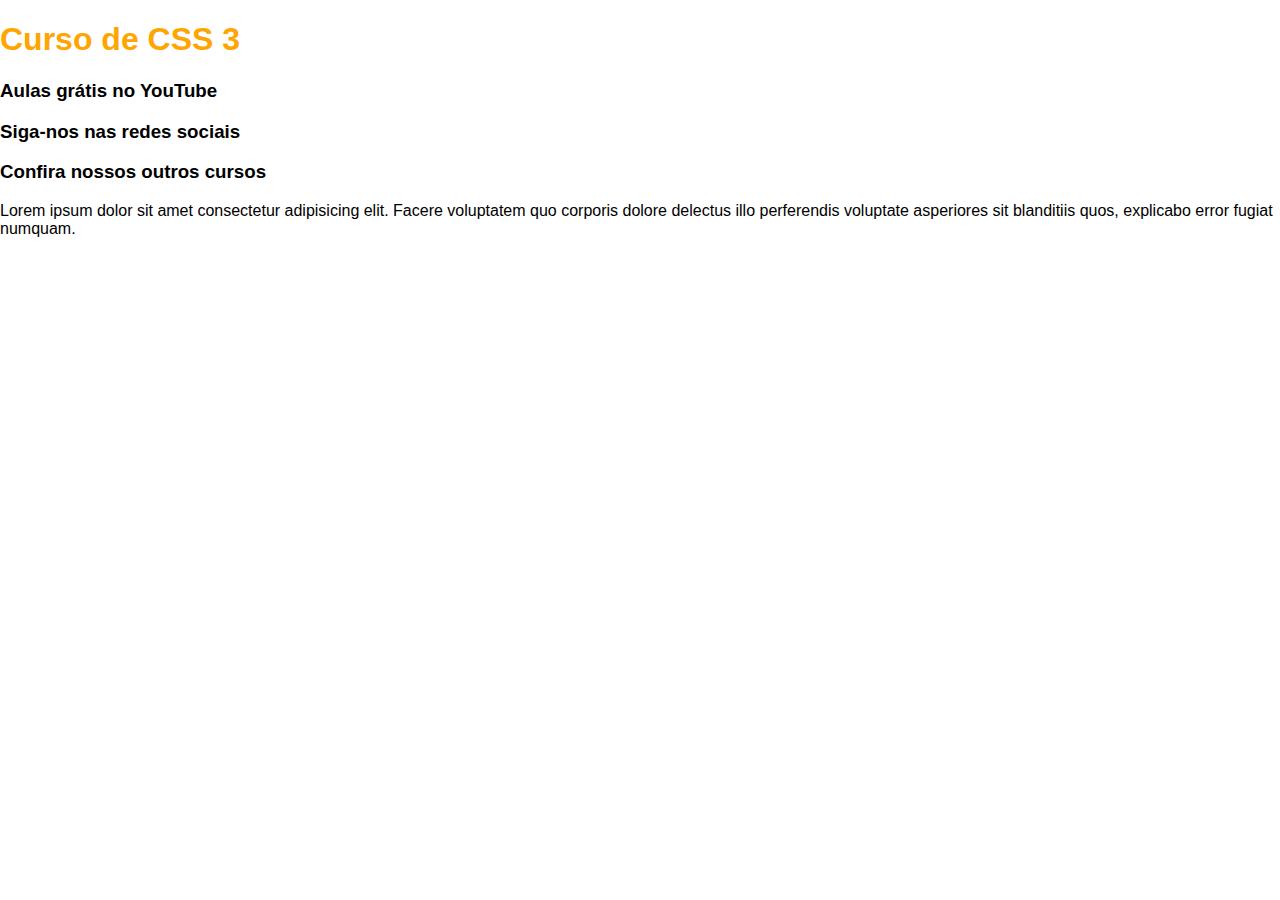
<file: css/css3-curso-completo/index.html>
<!DOCTYPE html>
<html lang="en">
<head>
    <meta charset="UTF-8">
    <meta name="viewport" content="width=device-width, initial-scale=1.0">
    <meta http-equiv="X-UA-Compatible" content="ie=edge">
    <link rel="stylesheet" href="css/style.css">

    <title>Curso de CSS3</title>

</head>
<body>
    <h1 id="titulo" style="color: orange;">Curso de CSS 3</h1>
    <h3 class="cor tamanho">Aulas grátis no YouTube</h3>
    <h3 class="fundo cor">Siga-nos nas redes sociais</h3>
    <h3 class="tamanho fundo">Confira nossos outros cursos</h3>
    <p>Lorem ipsum dolor sit amet consectetur adipisicing elit. Facere voluptatem quo corporis dolore delectus illo perferendis voluptate asperiores sit blanditiis quos, explicabo error fugiat numquam.</p>
</body>
</html>
</file>
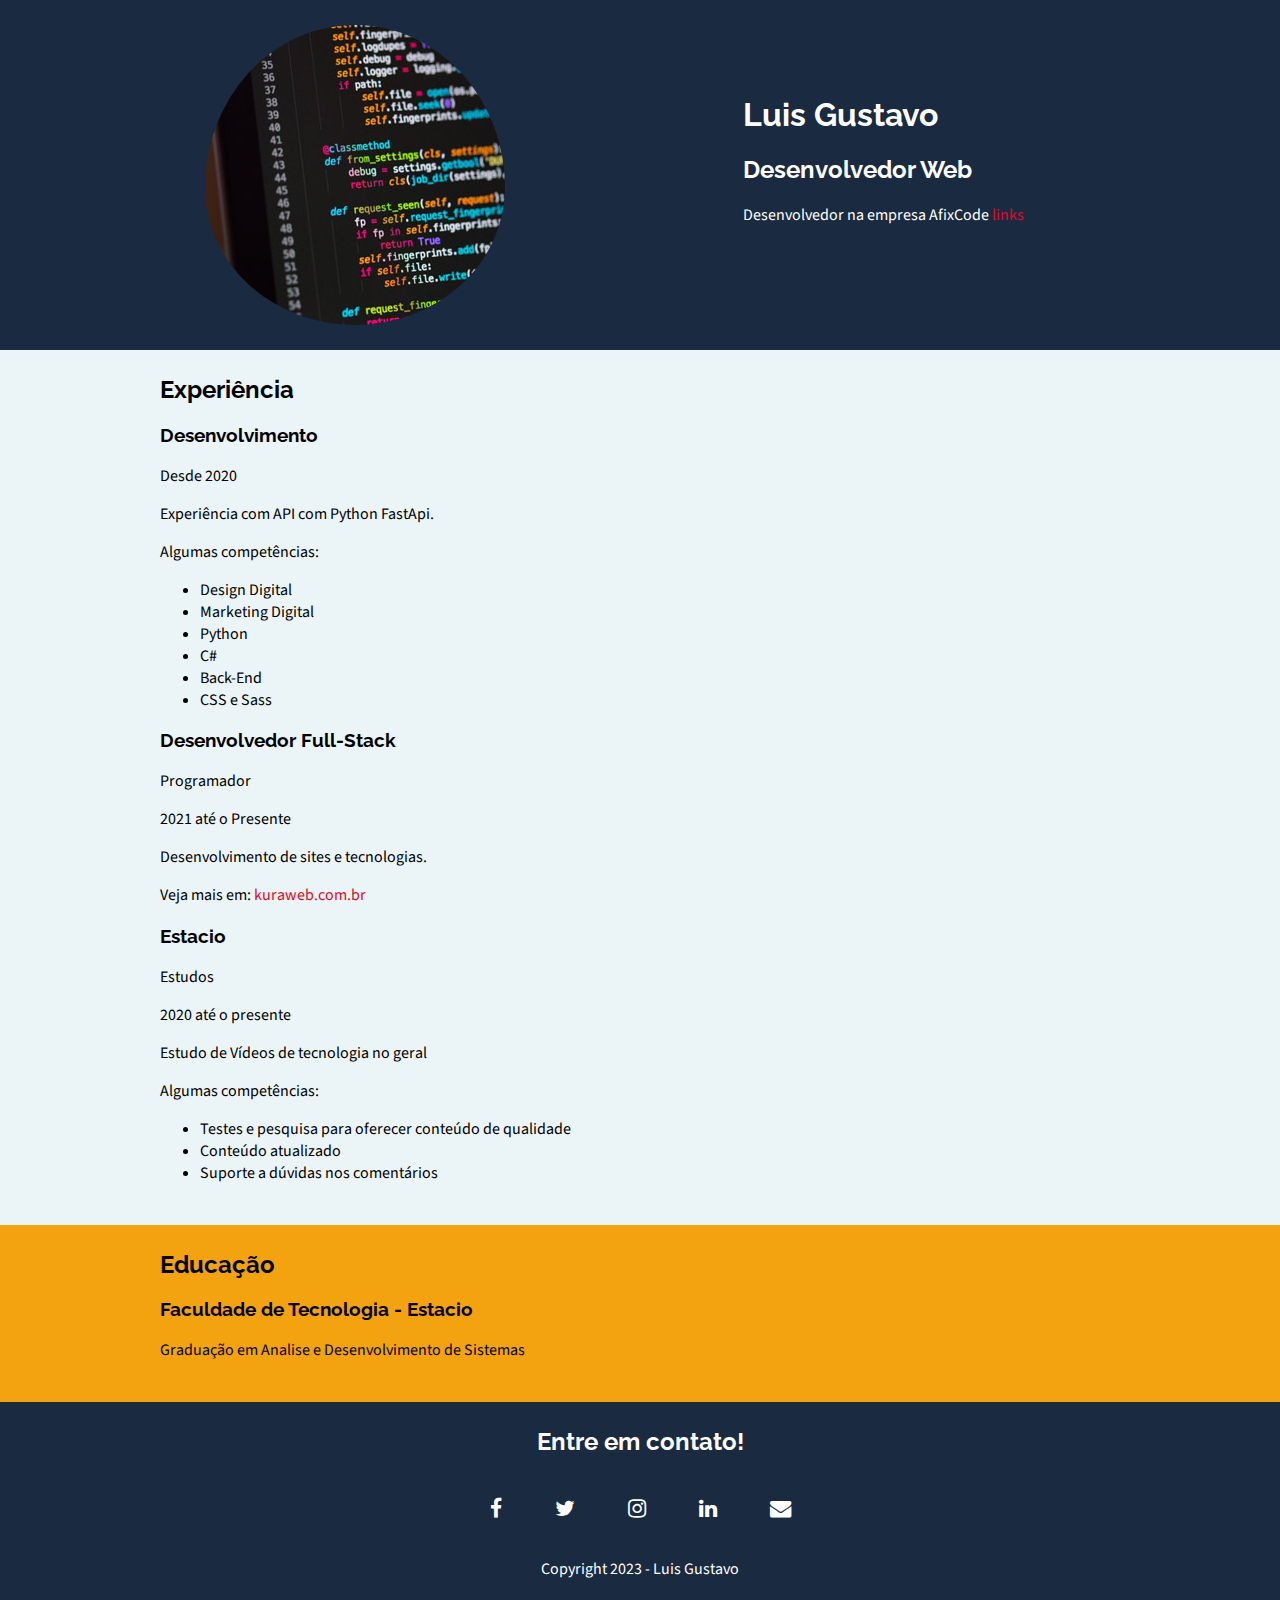
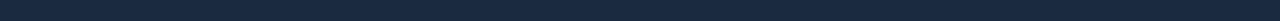
<file: css/css3-curso-completo/projeto.html>
<!DOCTYPE html>
<html lang="en">
<head>
    <meta charset="UTF-8">
    <meta name="viewport" content="width=device-width, initial-scale=1.0">
    <meta http-equiv="X-UA-Compatible" content="ie=edge">
    <link href="https://fonts.googleapis.com/css?family=Raleway:700|Source+Sans+Pro" rel="stylesheet">
    <link href="https://maxcdn.bootstrapcdn.com/font-awesome/4.7.0/css/font-awesome.min.css" rel="stylesheet">
    <link rel="stylesheet" href="css/style.css">
    <title>Projeto</title>
</head>
<body>
    <header>
        <div class="conteudo">
            <img class="profile-img" src="img/img-header.jpg" alt="Imagem de cabeçalho">
            <div class="text-header">
                <h1>Luis Gustavo</h1>
                <h2>Desenvolvedor Web</h2>
                <p>Desenvolvedor na empresa AfixCode <a href="#">links</a></p>
            </div>
        </div>
    </header>

    <main>
        <!-- // experiência -->
        <section class="trabalho">
            <div class="conteudo">
                <h2>Experiência</h2>
                
                <!-- detalhes do trabalho -->
                <div>
                    <h3>Desenvolvimento</h3>
                    <p>Desde 2020</p>
                </div>
                
                <div>
                    <p>Experiência com API com Python FastApi.</p>

                    <p>Algumas competências:</p>
                    <ul>
                        <li>Design Digital</li>
                        <li>Marketing Digital</li>
                        <li>Python</li>
                        <li>C#</li>
                        <li>Back-End</li>
                        <li>CSS e Sass</li>
                    </ul>
                </div>
                
                <!-- detalhes do trabalho -->
                <div>
                    <h3>Desenvolvedor Full-Stack</h3>
                    <p>Programador</p>
                    <p>2021 até o Presente</p>
                </div>
                <div>
                  <p>Desenvolvimento de sites e tecnologias.</p>
                  <p>Veja mais em: <a href="http://www.kuraweb.com.br">kuraweb.com.br</a></p>
                </div>

                <!-- detalhes do trabalho -->
                <div>
                    <h3>Estacio</h3>
                    <p>Estudos</p>
                    <p>2020 até o presente</p>
                </div>
                <div>
                    <p>Estudo de Vídeos de tecnologia no geral </p>
                    <p>Algumas competências:</p>
                    <ul>
                        <li>Testes e pesquisa para oferecer conteúdo de qualidade</li>
                        <li>Conteúdo atualizado</li>
                        <li>Suporte a dúvidas nos comentários</li>
                    </ul>
                </div>
            </div>
        </section>

        <!-- // educacao -->
        <section class="educacao">
            <div class="conteudo">
                <h2>Educação</h2>

                <h3>Faculdade de Tecnologia - Estacio</h3>
                <p>Graduação em Analise e Desenvolvimento de Sistemas</p>
            </div>
        </section>
    </main>

    <!-- // rodape -->
    <footer>
        <div class="conteudo">
            <h2>Entre em contato!</h2>

            <!-- contatos, midias sociais e links -->
            
            <div class="social-icons">
                <span><i class="fa fa-facebook fa-lg"></i></span>
                <span><i class="fa fa-twitter fa-lg"></i></span>
                <span><i class="fa fa-instagram fa-lg"></i></span>
                <span><i class="fa fa-linkedin fa-lg"></i></span>
                <span><i class="fa fa-envelope fa-lg"></i></span>
            </div>

            <p>Copyright 2023 - Luis Gustavo</p>
        </div>
    </footer>
</body>
</html>
</file>
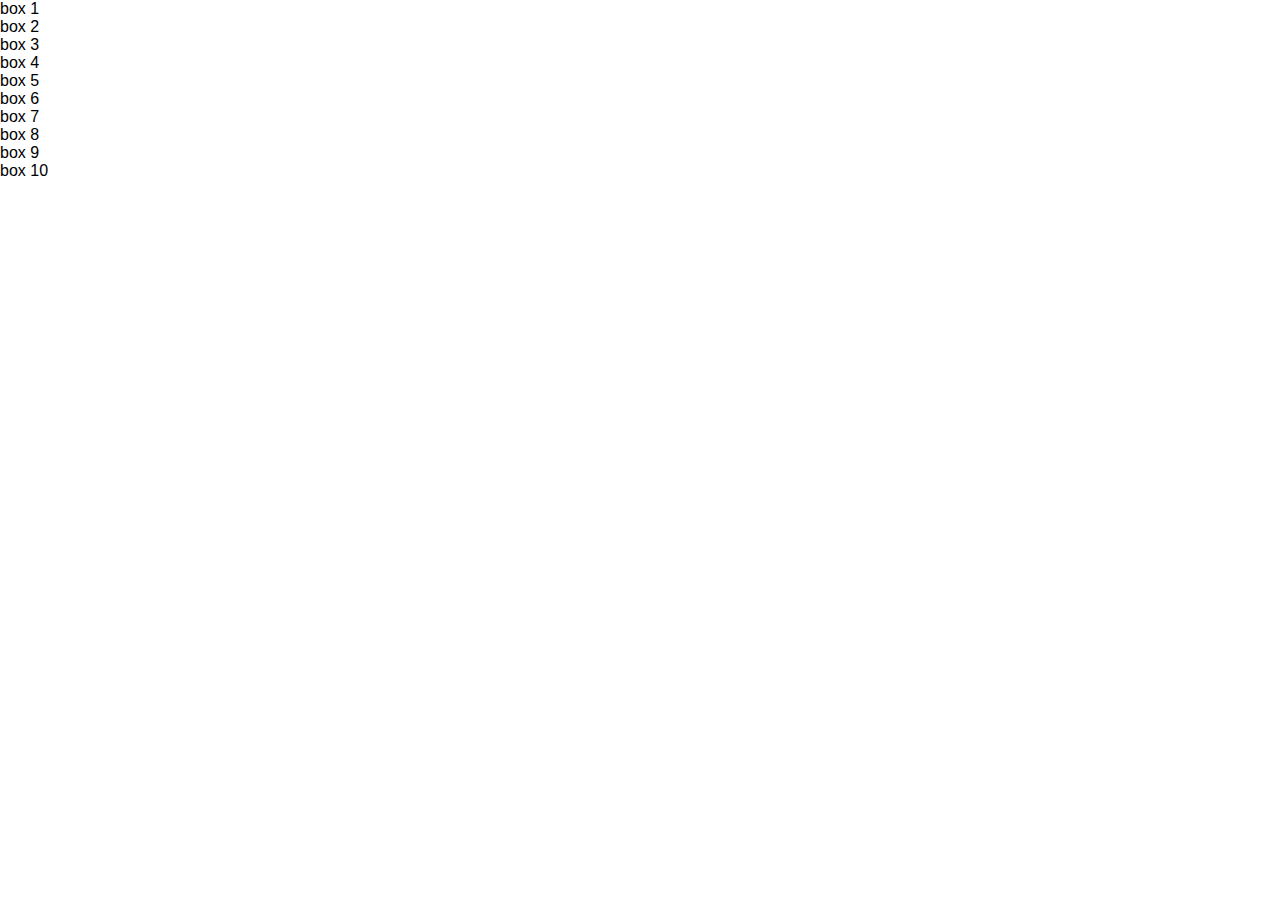
<file: css/css3-curso-completo/pseudo-classes.html>
<!DOCTYPE html>
<html lang="en">
<head>
    <meta charset="UTF-8">
    <meta name="viewport" content="width=device-width, initial-scale=1.0">
    <meta http-equiv="X-UA-Compatible" content="ie=edge">
    <link rel="stylesheet" href="css/style.css">
    <title>Curso de CSS</title>
</head>
<body>
    
    <!-- <section>
        <h1>Heading</h1>
        <p>Paragráfo</p>
        <p>Paragráfo</p>
        <p>Paragráfo</p>
        <p>Paragráfo</p>
        <a href="#">Link</a>
    </section> -->
    
    <!-- <br><br><br><br>

    <section>
        <p>Parágrafo</p>
        <p>Parágrafo</p>
        <p>Parágrafo</p>
        <p>Parágrafo</p>
    </section>

    <br><br><br><br> -->

    
    <section>
        <div class="box">box 1</div>
        <div class="box">box 2</div>
        <div class="box">box 3</div>
        <div class="box">box 4</div>
        <div class="box">box 5</div>
        <div class="box">box 6</div>
        <div class="box">box 7</div>
        <div class="box">box 8</div>
        <div class="box">box 9</div>
        <div class="box">box 10</div>
    </section>

</body>
</html>
</file>
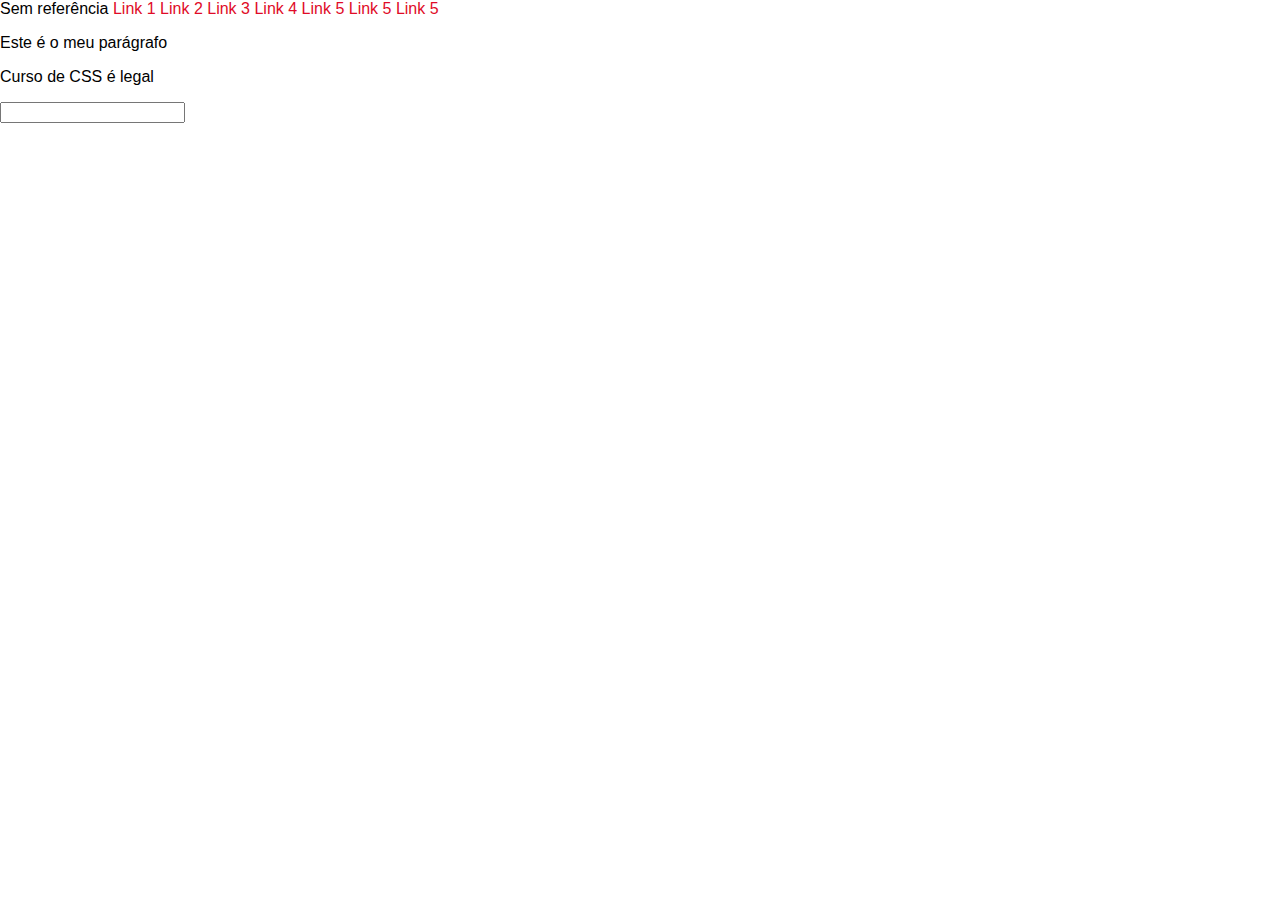
<file: css/css3-curso-completo/pseudo-elementos.html>
<!DOCTYPE html>
<html lang="en">
<head>
    <meta charset="UTF-8">
    <meta name="viewport" content="width=device-width, initial-scale=1.0">
    <meta http-equiv="X-UA-Compatible" content="ie=edge">
    <link rel="stylesheet" href="css/style.css">
    <title>Curso de CSS</title>
</head>
<body>
    
    <a>Sem referência</a>
    <a href="#">Link 1</a>
    <a href="#">Link 2</a>
    <a href="#">Link 3</a>
    <a href="#">Link 4</a>
    <a href="#5">Link 5</a>
    <a href="#5">Link 5</a>
    <a href="#5">Link 5</a>

    <p>Este é o meu parágrafo</p>
    <p>Curso de CSS é legal</p>
    <input type="text">

</body>
</html>
</file>
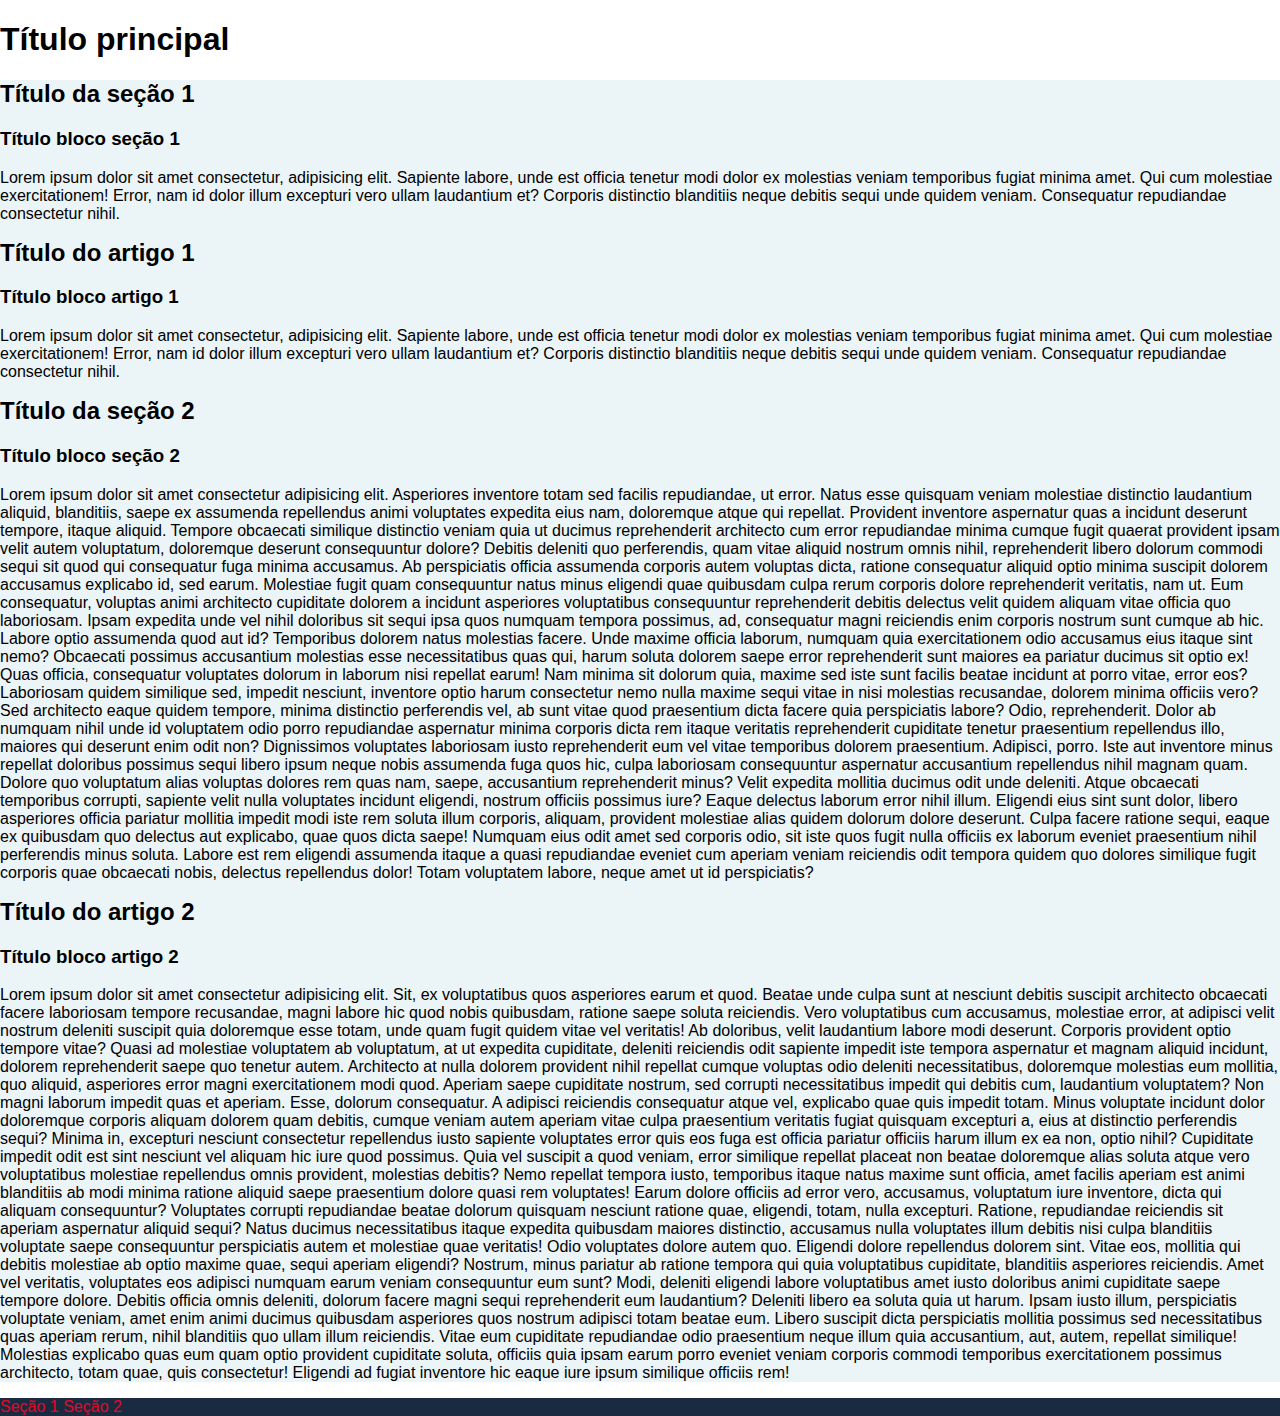
<file: css/css3-curso-completo/section-article.html>
<!DOCTYPE html>
<html lang="en">

<head>
    <meta charset="UTF-8">
    <meta name="viewport" content="width=device-width, initial-scale=1.0">
    <meta http-equiv="X-UA-Compatible" content="ie=edge">
    <link rel="stylesheet" href="css/style.css">

    <title>Curso de CSS3</title>

</head>

<body>
    <h1>Título principal</h1>
    <main>
        <section>
            <div>
                <h2 id="secao-1">Título da seção 1</h2>
                <div class="bloco-secao-1">
                    <h3>Título bloco seção 1</h3>
                    <p>Lorem ipsum dolor sit amet consectetur, adipisicing elit. Sapiente labore, unde est officia tenetur modi
                        dolor ex molestias veniam temporibus fugiat minima amet. Qui cum molestiae exercitationem! Error,
                        nam id dolor illum excepturi vero ullam laudantium et? Corporis distinctio blanditiis neque debitis
                        sequi unde quidem veniam. Consequatur repudiandae consectetur nihil.</p>
                </div>
            </div>
        </section>
        <article>
            <div>
                <h2>Título do artigo 1</h2>
                <div class="bloco-artigo-1">
                    <h3>Título bloco artigo 1</h3>
                    <p>Lorem ipsum dolor sit amet consectetur, adipisicing elit. Sapiente labore, unde est officia tenetur modi
                        dolor ex molestias veniam temporibus fugiat minima amet. Qui cum molestiae exercitationem! Error,
                        nam id dolor illum excepturi vero ullam laudantium et? Corporis distinctio blanditiis neque debitis
                        sequi unde quidem veniam. Consequatur repudiandae consectetur nihil.</p>
                </div>
            </div>
        </article>
        <section>
            <div>
                <h2 id="secao-2">Título da seção 2</h2>
                <div class="bloco-secao-2">
                    <h3>Título bloco seção 2</h3>
                    <p>Lorem ipsum dolor sit amet consectetur adipisicing elit. Asperiores inventore totam sed facilis repudiandae,
                        ut error. Natus esse quisquam veniam molestiae distinctio laudantium aliquid, blanditiis, saepe ex
                        assumenda repellendus animi voluptates expedita eius nam, doloremque atque qui repellat. Provident
                        inventore aspernatur quas a incidunt deserunt tempore, itaque aliquid. Tempore obcaecati similique
                        distinctio veniam quia ut ducimus reprehenderit architecto cum error repudiandae minima cumque fugit
                        quaerat provident ipsam velit autem voluptatum, doloremque deserunt consequuntur dolore? Debitis
                        deleniti quo perferendis, quam vitae aliquid nostrum omnis nihil, reprehenderit libero dolorum commodi
                        sequi sit quod qui consequatur fuga minima accusamus. Ab perspiciatis officia assumenda corporis
                        autem voluptas dicta, ratione consequatur aliquid optio minima suscipit dolorem accusamus explicabo
                        id, sed earum. Molestiae fugit quam consequuntur natus minus eligendi quae quibusdam culpa rerum
                        corporis dolore reprehenderit veritatis, nam ut. Eum consequatur, voluptas animi architecto cupiditate
                        dolorem a incidunt asperiores voluptatibus consequuntur reprehenderit debitis delectus velit quidem
                        aliquam vitae officia quo laboriosam. Ipsam expedita unde vel nihil doloribus sit sequi ipsa quos
                        numquam tempora possimus, ad, consequatur magni reiciendis enim corporis nostrum sunt cumque ab hic.
                        Labore optio assumenda quod aut id? Temporibus dolorem natus molestias facere. Unde maxime officia
                        laborum, numquam quia exercitationem odio accusamus eius itaque sint nemo? Obcaecati possimus accusantium
                        molestias esse necessitatibus quas qui, harum soluta dolorem saepe error reprehenderit sunt maiores
                        ea pariatur ducimus sit optio ex! Quas officia, consequatur voluptates dolorum in laborum nisi repellat
                        earum! Nam minima sit dolorum quia, maxime sed iste sunt facilis beatae incidunt at porro vitae,
                        error eos? Laboriosam quidem similique sed, impedit nesciunt, inventore optio harum consectetur nemo
                        nulla maxime sequi vitae in nisi molestias recusandae, dolorem minima officiis vero? Sed architecto
                        eaque quidem tempore, minima distinctio perferendis vel, ab sunt vitae quod praesentium dicta facere
                        quia perspiciatis labore? Odio, reprehenderit. Dolor ab numquam nihil unde id voluptatem odio porro
                        repudiandae aspernatur minima corporis dicta rem itaque veritatis reprehenderit cupiditate tenetur
                        praesentium repellendus illo, maiores qui deserunt enim odit non? Dignissimos voluptates laboriosam
                        iusto reprehenderit eum vel vitae temporibus dolorem praesentium. Adipisci, porro. Iste aut inventore
                        minus repellat doloribus possimus sequi libero ipsum neque nobis assumenda fuga quos hic, culpa laboriosam
                        consequuntur aspernatur accusantium repellendus nihil magnam quam. Dolore quo voluptatum alias voluptas
                        dolores rem quas nam, saepe, accusantium reprehenderit minus? Velit expedita mollitia ducimus odit
                        unde deleniti. Atque obcaecati temporibus corrupti, sapiente velit nulla voluptates incidunt eligendi,
                        nostrum officiis possimus iure? Eaque delectus laborum error nihil illum. Eligendi eius sint sunt
                        dolor, libero asperiores officia pariatur mollitia impedit modi iste rem soluta illum corporis, aliquam,
                        provident molestiae alias quidem dolorum dolore deserunt. Culpa facere ratione sequi, eaque ex quibusdam
                        quo delectus aut explicabo, quae quos dicta saepe! Numquam eius odit amet sed corporis odio, sit
                        iste quos fugit nulla officiis ex laborum eveniet praesentium nihil perferendis minus soluta. Labore
                        est rem eligendi assumenda itaque a quasi repudiandae eveniet cum aperiam veniam reiciendis odit
                        tempora quidem quo dolores similique fugit corporis quae obcaecati nobis, delectus repellendus dolor!
                        Totam voluptatem labore, neque amet ut id perspiciatis?</p>
                </div>
            </div>
        </section>
        <article>
            <div>
                <h2>Título do artigo 2</h2>
                <div class="bloco-artigo-2">
                    <h3>Título bloco artigo 2</h3>
                    <p>Lorem ipsum dolor sit amet consectetur adipisicing elit. Sit, ex voluptatibus quos asperiores earum et
                        quod. Beatae unde culpa sunt at nesciunt debitis suscipit architecto obcaecati facere laboriosam
                        tempore recusandae, magni labore hic quod nobis quibusdam, ratione saepe soluta reiciendis. Vero
                        voluptatibus cum accusamus, molestiae error, at adipisci velit nostrum deleniti suscipit quia doloremque
                        esse totam, unde quam fugit quidem vitae vel veritatis! Ab doloribus, velit laudantium labore modi
                        deserunt. Corporis provident optio tempore vitae? Quasi ad molestiae voluptatem ab voluptatum, at
                        ut expedita cupiditate, deleniti reiciendis odit sapiente impedit iste tempora aspernatur et magnam
                        aliquid incidunt, dolorem reprehenderit saepe quo tenetur autem. Architecto at nulla dolorem provident
                        nihil repellat cumque voluptas odio deleniti necessitatibus, doloremque molestias eum mollitia, quo
                        aliquid, asperiores error magni exercitationem modi quod. Aperiam saepe cupiditate nostrum, sed corrupti
                        necessitatibus impedit qui debitis cum, laudantium voluptatem? Non magni laborum impedit quas et
                        aperiam. Esse, dolorum consequatur. A adipisci reiciendis consequatur atque vel, explicabo quae quis
                        impedit totam. Minus voluptate incidunt dolor doloremque corporis aliquam dolorem quam debitis, cumque
                        veniam autem aperiam vitae culpa praesentium veritatis fugiat quisquam excepturi a, eius at distinctio
                        perferendis sequi? Minima in, excepturi nesciunt consectetur repellendus iusto sapiente voluptates
                        error quis eos fuga est officia pariatur officiis harum illum ex ea non, optio nihil? Cupiditate
                        impedit odit est sint nesciunt vel aliquam hic iure quod possimus. Quia vel suscipit a quod veniam,
                        error similique repellat placeat non beatae doloremque alias soluta atque vero voluptatibus molestiae
                        repellendus omnis provident, molestias debitis? Nemo repellat tempora iusto, temporibus itaque natus
                        maxime sunt officia, amet facilis aperiam est animi blanditiis ab modi minima ratione aliquid saepe
                        praesentium dolore quasi rem voluptates! Earum dolore officiis ad error vero, accusamus, voluptatum
                        iure inventore, dicta qui aliquam consequuntur? Voluptates corrupti repudiandae beatae dolorum quisquam
                        nesciunt ratione quae, eligendi, totam, nulla excepturi. Ratione, repudiandae reiciendis sit aperiam
                        aspernatur aliquid sequi? Natus ducimus necessitatibus itaque expedita quibusdam maiores distinctio,
                        accusamus nulla voluptates illum debitis nisi culpa blanditiis voluptate saepe consequuntur perspiciatis
                        autem et molestiae quae veritatis! Odio voluptates dolore autem quo. Eligendi dolore repellendus
                        dolorem sint. Vitae eos, mollitia qui debitis molestiae ab optio maxime quae, sequi aperiam eligendi?
                        Nostrum, minus pariatur ab ratione tempora qui quia voluptatibus cupiditate, blanditiis asperiores
                        reiciendis. Amet vel veritatis, voluptates eos adipisci numquam earum veniam consequuntur eum sunt?
                        Modi, deleniti eligendi labore voluptatibus amet iusto doloribus animi cupiditate saepe tempore dolore.
                        Debitis officia omnis deleniti, dolorum facere magni sequi reprehenderit eum laudantium? Deleniti
                        libero ea soluta quia ut harum. Ipsam iusto illum, perspiciatis voluptate veniam, amet enim animi
                        ducimus quibusdam asperiores quos nostrum adipisci totam beatae eum. Libero suscipit dicta perspiciatis
                        mollitia possimus sed necessitatibus quas aperiam rerum, nihil blanditiis quo ullam illum reiciendis.
                        Vitae eum cupiditate repudiandae odio praesentium neque illum quia accusantium, aut, autem, repellat
                        similique! Molestias explicabo quas eum quam optio provident cupiditate soluta, officiis quia ipsam
                        earum porro eveniet veniam corporis commodi temporibus exercitationem possimus architecto, totam
                        quae, quis consectetur! Eligendi ad fugiat inventore hic eaque iure ipsum similique officiis rem!</p>
                </div>
            </div>
        </article>
    </main>
    <footer>
        <a href="#secao-1">Seção 1</a>
        <a href="#secao-2">Seção 2</a>
    </footer>
</body>

</html>
</file>
<file: css/css3-curso-completo/css/style.css>
/* estilo do projeto final do curso */


body {
    font-family: 'Source Sans Pro', sans-serif;
    margin: 0;
}

h1, h2, h3 {
    font-family: 'Raleway', sans-serif;
}

.conteudo {
    max-width: 960px;
    margin: 0 auto;
    padding: 25px;
}

header, footer {
    background-color: #1a2a40;
    color: #fff;
    overflow: auto;
}

.profile-img {
    float: left;
    padding-bottom: 25px;
    border-radius: 50%;
    margin-left: 45px; 
}

.text-header {
    float: right;
    margin: 50px 10% 0 0;
}

main {
    background-color: #ebf4f7;
}

.educacao {
    background-color: #f2a30f;
}

a:link {
    color: #e00b27;
    text-decoration: none;
}

footer .conteudo {
    text-align: center;
}

.info-contato a {
    padding: 0 10px;
}

h2 {
    margin-top: 0;
}

.social-icons i {
    padding: 25px;
    transition: .4s;
}

.social-icons i:hover {
    color: #e00b27;
    transition: .4s;
}
</file>
